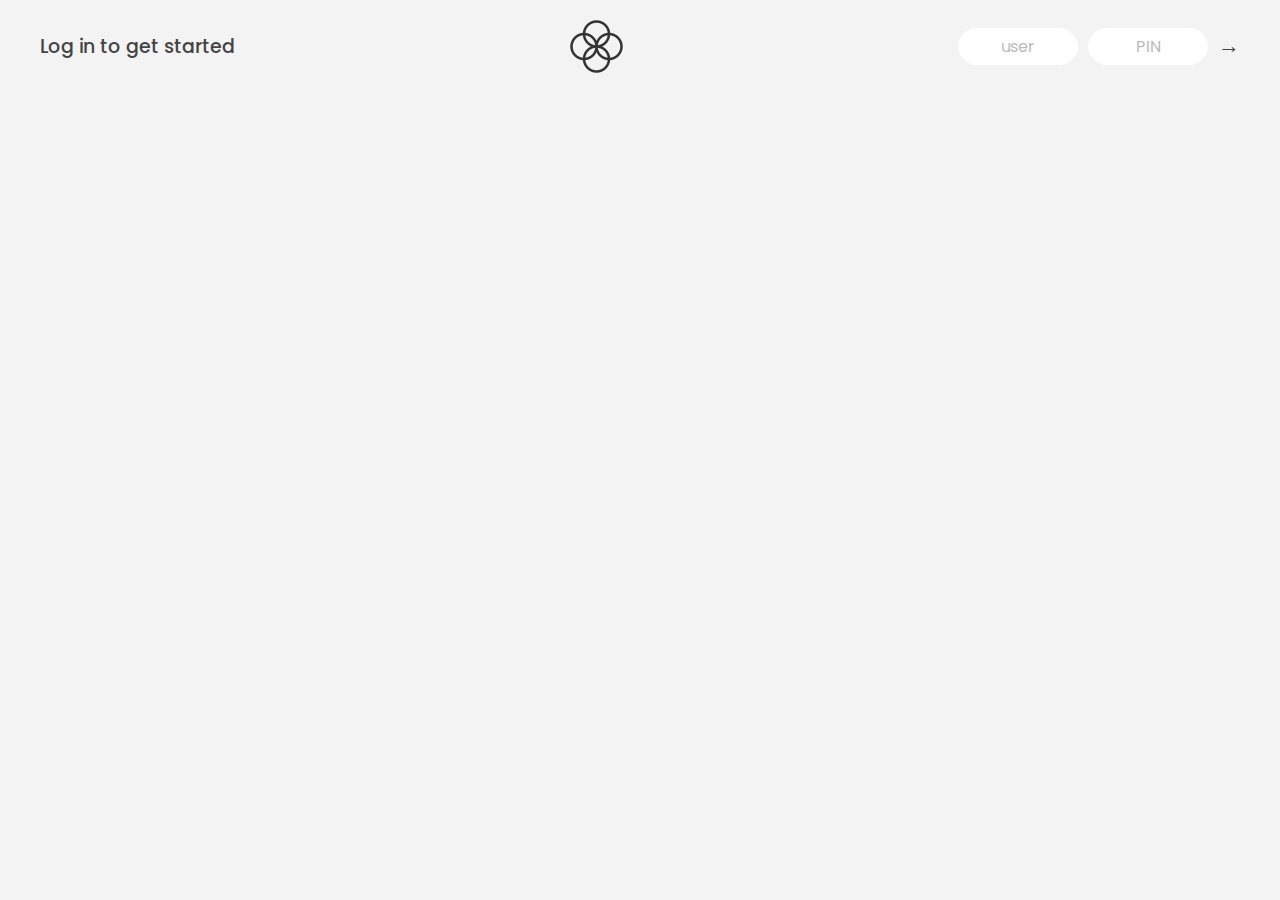
<file: BankistApp/index.html>
<!DOCTYPE html>
<html lang="en">
  <head>
    <meta charset="UTF-8" />
    <meta name="viewport" content="width=device-width, initial-scale=1.0" />
    <meta http-equiv="X-UA-Compatible" content="ie=edge" />
    <link rel="shortcut icon" type="image/png" href="/icon.png" />

    <link
      href="https://fonts.googleapis.com/css?family=Poppins:400,500,600&display=swap"
      rel="stylesheet"
    />

    <link rel="stylesheet" href="style.css" />
    <title>Bankist</title>
  </head>
  <body>
    <!-- TOP NAVIGATION -->
    <nav>
      <p class="welcome">Log in to get started</p>
      <img src="logo.png" alt="Logo" class="logo" />
      <form class="login">
        <input
          type="text"
          placeholder="user"
          class="login__input login__input--user"
        />
        <!-- In practice, use type="password" -->
        <input
          type="text"
          placeholder="PIN"
          maxlength="4"
          class="login__input login__input--pin"
        />
        <button class="login__btn">&rarr;</button>
      </form>
    </nav>

    <main class="app">
      <!-- BALANCE -->
      <div class="balance">
        <div>
          <p class="balance__label">Current balance</p>
          <p class="balance__date">
            As of <span class="date">05/03/2037</span>
          </p>
        </div>
        <p class="balance__value">0000€</p>
      </div>

      <!-- MOVEMENTS -->
      <div class="movements">
        <div class="movements__row">
          <div class="movements__type movements__type--deposit">2 deposit</div>
          <div class="movements__date">3 days ago</div>
          <div class="movements__value">4 000€</div>
        </div>
        <div class="movements__row">
          <div class="movements__type movements__type--withdrawal">
            1 withdrawal
          </div>
          <div class="movements__date">24/01/2037</div>
          <div class="movements__value">-378€</div>
        </div>
      </div>

      <!-- SUMMARY -->
      <div class="summary">
        <p class="summary__label">In</p>
        <p class="summary__value summary__value--in">0000€</p>
        <p class="summary__label">Out</p>
        <p class="summary__value summary__value--out">0000€</p>
        <p class="summary__label">Interest</p>
        <p class="summary__value summary__value--interest">0000€</p>
        <button class="btn--sort">&downarrow; SORT</button>
      </div>

      <!-- OPERATION: TRANSFERS -->
      <div class="operation operation--transfer">
        <h2>Transfer money</h2>
        <form class="form form--transfer">
          <input type="text" class="form__input form__input--to" />
          <input type="number" class="form__input form__input--amount" />
          <button class="form__btn form__btn--transfer">&rarr;</button>
          <label class="form__label">Transfer to</label>
          <label class="form__label">Amount</label>
        </form>
      </div>

      <!-- OPERATION: LOAN -->
      <div class="operation operation--loan">
        <h2>Request loan</h2>
        <form class="form form--loan">
          <input type="number" class="form__input form__input--loan-amount" />
          <button class="form__btn form__btn--loan">&rarr;</button>
          <label class="form__label form__label--loan">Amount</label>
        </form>
      </div>

      <!-- OPERATION: CLOSE -->
      <div class="operation operation--close">
        <h2>Close account</h2>
        <form class="form form--close">
          <input type="text" class="form__input form__input--user" />
          <input
            type="password"
            maxlength="6"
            class="form__input form__input--pin"
          />
          <button class="form__btn form__btn--close">&rarr;</button>
          <label class="form__label">Confirm user</label>
          <label class="form__label">Confirm PIN</label>
        </form>
      </div>

      <!-- LOGOUT TIMER -->
      <p class="logout-timer">
        You will be logged out in <span class="timer">05:00</span>
      </p>
    </main>

    <!-- <footer>
      &copy; by Jonas Schmedtmann. Don't claim as your own :)
    </footer> -->

    <script src="script.js"></script>
  </body>
</html>
</file>
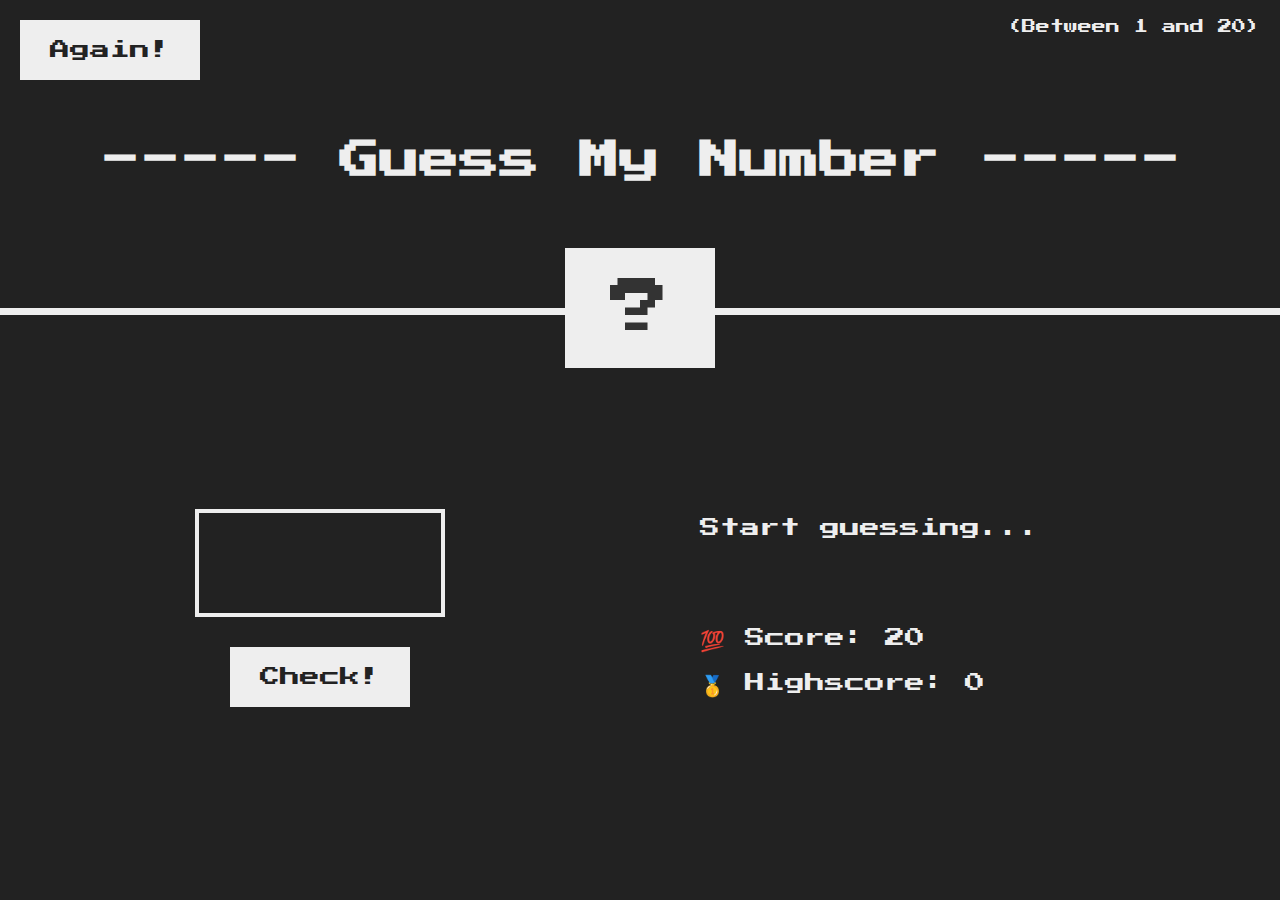
<file: GuessMyNumber/index.html>
<!DOCTYPE html>
<html lang="en">
  <head>
    <meta charset="UTF-8" />
    <meta name="viewport" content="width=device-width, initial-scale=1.0" />
    <meta http-equiv="X-UA-Compatible" content="ie=edge" />
    <link rel="stylesheet" href="style.css" />
    <title>Guess My Number!</title>
  </head>
  <body>
    <header>
      <h1>----- Guess My Number -----</h1>
      <p class="between">(Between 1 and 20)</p>
      <button class="btn again">Again!</button>
      <div class="number">?</div>
    </header>
    <main>
      <section class="left">
        <input type="number" class="guess" />
        <button class="btn check">Check!</button>
      </section>
      <section class="right">
        <p class="message">Start guessing...</p>
        <p class="label-score">💯 Score: <span class="score">20</span></p>
        <p class="label-highscore">
          🥇 Highscore: <span class="highscore">0</span>
        </p>
      </section>
    </main>
    <script src="script.js"></script>
  </body>
</html>
</file>
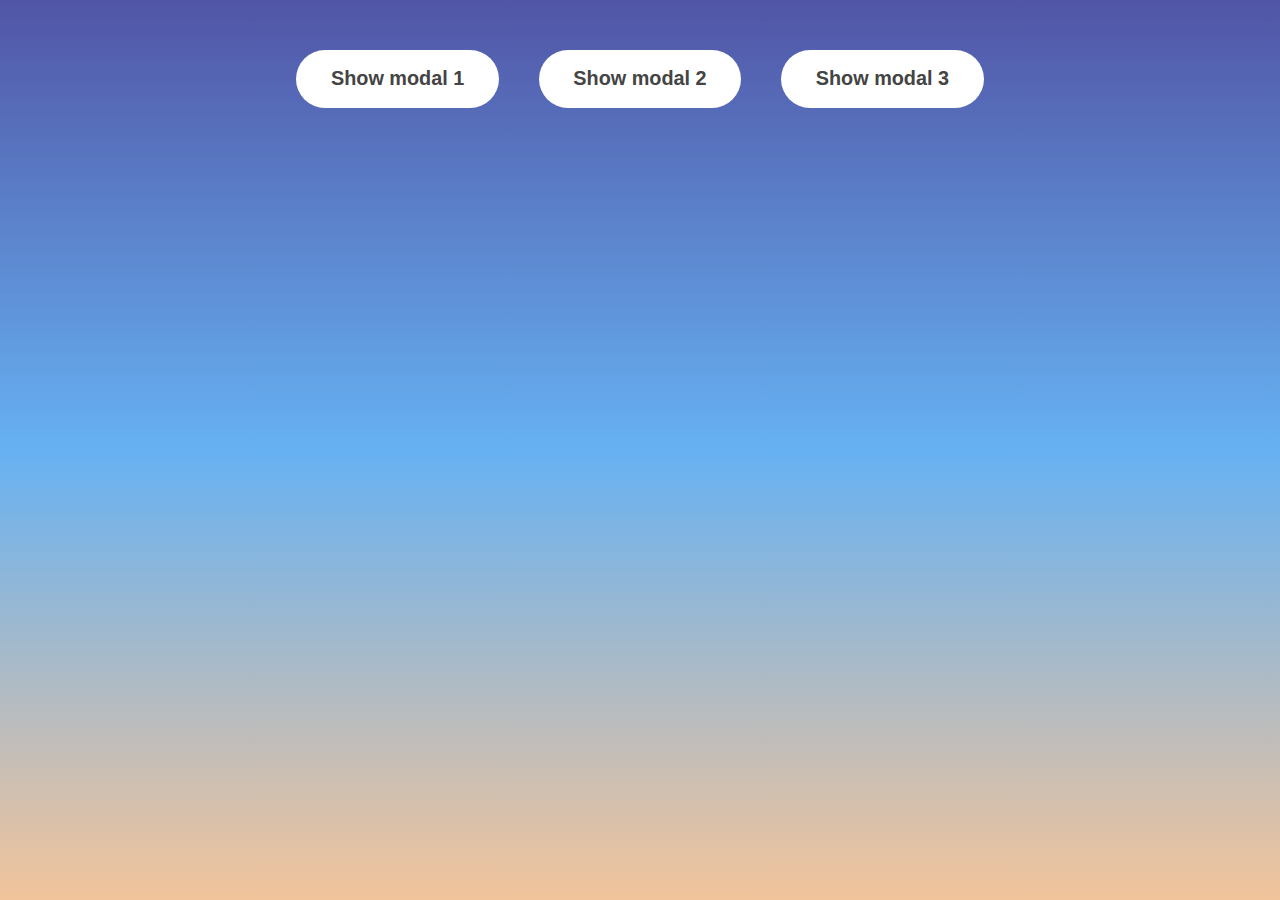
<file: Modal Window/index.html>
<!DOCTYPE html>
<html lang="en">
  <head>
    <meta charset="UTF-8" />
    <meta name="viewport" content="width=device-width, initial-scale=1.0" />
    <meta http-equiv="X-UA-Compatible" content="ie=edge" />
    <link rel="stylesheet" href="style.css" />
    <title>Modal window</title>
  </head>
  <body>
    <button class="show-modal">Show modal 1</button>
    <button class="show-modal">Show modal 2</button>
    <button class="show-modal">Show modal 3</button>

    <div class="modal hidden">
      <button class="close-modal">&times;</button>
      <h1>I'm a modal window 😍</h1>
      <p>
        Lorem ipsum dolor sit amet, consectetur adipisicing elit, sed do eiusmod
        tempor incididunt ut labore et dolore magna aliqua. Ut enim ad minim
        veniam, quis nostrud exercitation ullamco laboris nisi ut aliquip ex ea
        commodo consequat. Duis aute irure dolor in reprehenderit in voluptate
        velit esse cillum dolore eu fugiat nulla pariatur. Excepteur sint
        occaecat cupidatat non proident, sunt in culpa qui officia deserunt
        mollit anim id est laborum..
      </p>
    </div>
    <div class="overlay hidden"></div>

    <script src="script.js"></script>
  </body>
</html>
</file>
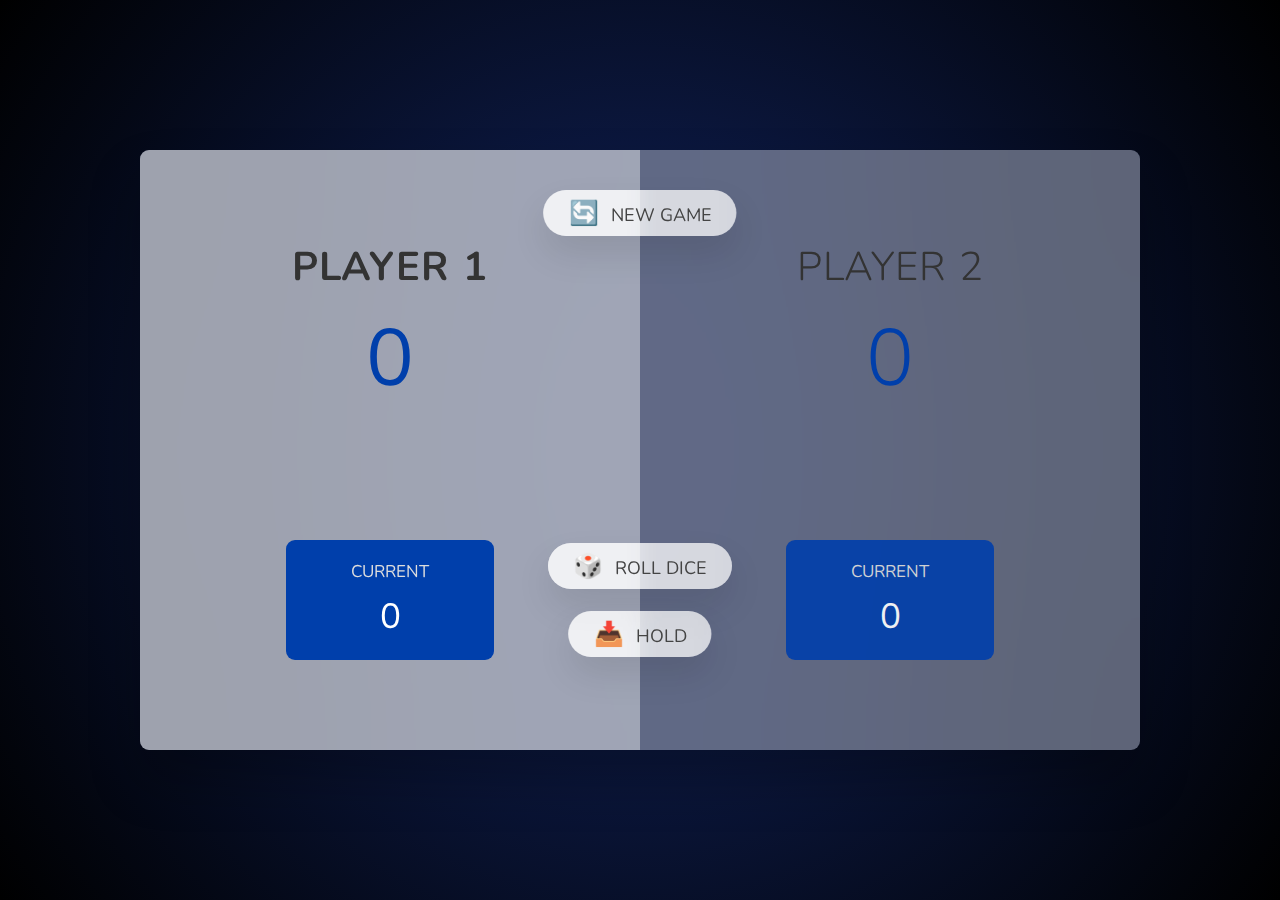
<file: Pig Game/index.html>
<!DOCTYPE html>
<html lang="en">
  <head>
    <meta charset="UTF-8" />
    <meta name="viewport" content="width=device-width, initial-scale=1.0" />
    <meta http-equiv="X-UA-Compatible" content="ie=edge" />
    <link rel="stylesheet" href="style.css" />
    <title>Pig Game</title>
  </head>
  <body>
    <main>
      <section class="player player--0 player--active">
        <h2 class="name" id="name--0">Player 1</h2>
        <p class="score" id="score--0">43</p>
        <div class="current">
          <p class="current-label">Current</p>
          <p class="current-score" id="current--0">0</p>
        </div>
      </section>
      <section class="player player--1">
        <h2 class="name" id="name--1">Player 2</h2>
        <p class="score" id="score--1">24</p>
        <div class="current">
          <p class="current-label">Current</p>
          <p class="current-score" id="current--1">0</p>
        </div>
      </section>

      <img src="dice-3.png" alt="Playing dice" class="dice" />
      <button class="btn btn--new">🔄 New game</button>
      <button class="btn btn--roll">🎲 Roll dice</button>
      <button class="btn btn--hold">📥 Hold</button>
    </main>
    <script src="script.js"></script>
  </body>
</html>
</file>
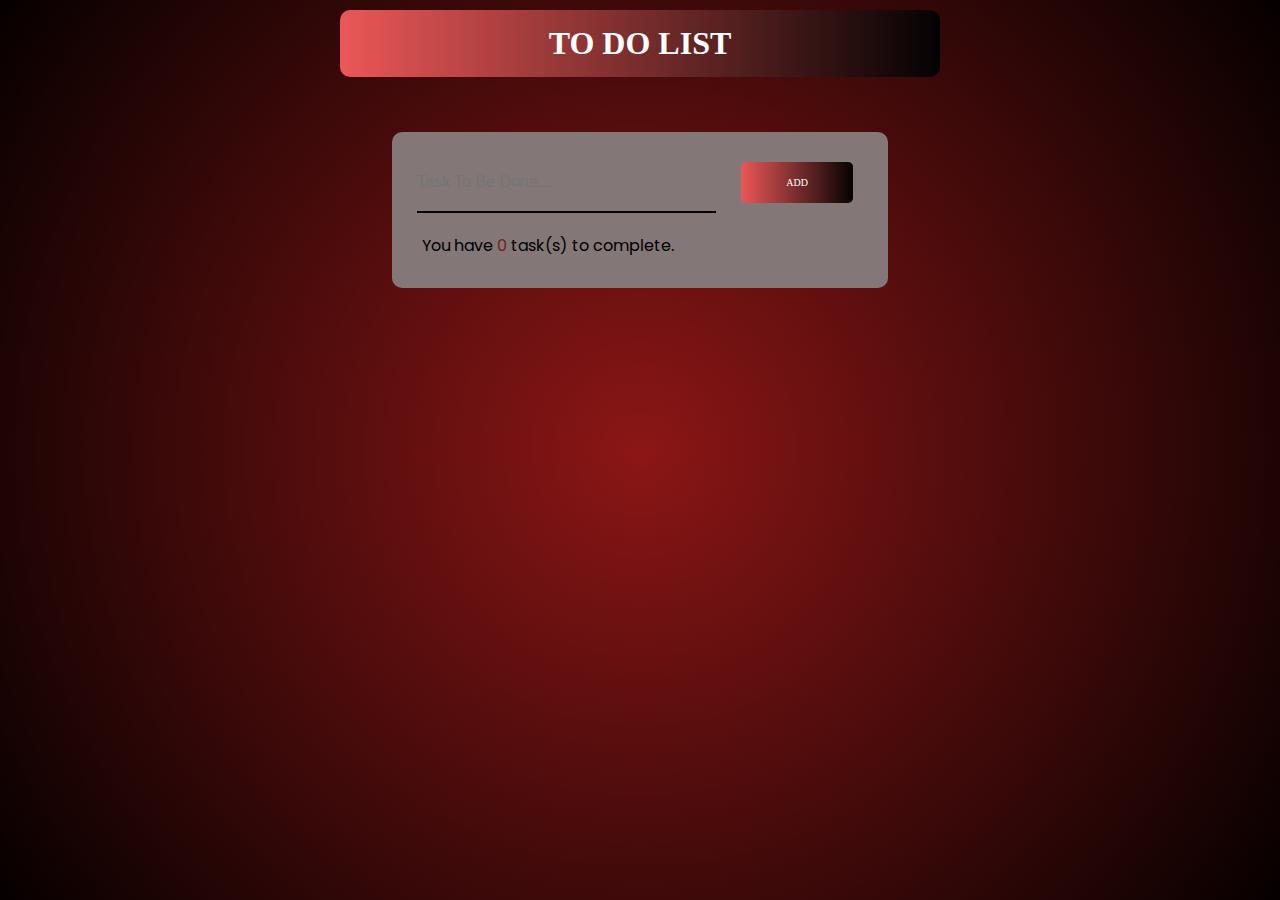
<file: ToDoList/index.html>
<!DOCTYPE html>
<html lang="en">
  <head>
    <meta charset="UTF-8" />
    <meta http-equiv="X-UA-Compatible" content="IE=edge" />
    <meta name="viewport" content="width=device-width, initial-scale=1.0" />
    <title>To Do List</title>
    <link
      rel="stylesheet"
      href="https://cdnjs.cloudflare.com/ajax/libs/font-awesome/6.4.2/css/all.min.css"
      integrity="sha512-z3gLpd7yknf1YoNbCzqRKc4qyor8gaKU1qmn+CShxbuBusANI9QpRohGBreCFkKxLhei6S9CQXFEbbKuqLg0DA=="
      crossorigin="anonymous"
      referrerpolicy="no-referrer"
    />
    <link
      rel="stylesheet"
      href="https://fonts.googleapis.com/css2?family=Poppins:wght@400;500&
    display=swap"
    />
    <link rel="stylesheet" href="style.css" />
  </head>
  <body>
    <header>
      <h1 class="btn-grad">To Do List</h1>
    </header>
    <div class="app">
      <div class="container">
        <div id="wrapper">
          <input type="text" placeholder="Task To Be Done..." />
          <button id="add-btn" class="btn-grad">Add</button>
        </div>
        <div id="tasks">
          <p id="pending-tasks">
            You have <span class="count-value">0</span> task(s) to complete.
          </p>
        </div>
      </div>
      <p id="error">Input can't be empty!</p>
    </div>

    <script src="script.js"></script>
  </body>
</html>
</file>
<file: BankistApp/style.css>
/*
 * Use this CSS to learn some intersting techniques,
 * in case you're wondering how I built the UI.
 * Have fun! 😁
 */

* {
  margin: 0;
  padding: 0;
  box-sizing: inherit;
}

html {
  font-size: 62.5%;
  box-sizing: border-box;
}

body {
  font-family: 'Poppins', sans-serif;
  color: #444;
  background-color: #f3f3f3;
  height: 100vh;
  padding: 2rem;
}

nav {
  display: flex;
  justify-content: space-between;
  align-items: center;
  padding: 0 2rem;
}

.welcome {
  font-size: 1.9rem;
  font-weight: 500;
}

.logo {
  height: 5.25rem;
}

.login {
  display: flex;
}

.login__input {
  border: none;
  padding: 0.5rem 2rem;
  font-size: 1.6rem;
  font-family: inherit;
  text-align: center;
  width: 12rem;
  border-radius: 10rem;
  margin-right: 1rem;
  color: inherit;
  border: 1px solid #fff;
  transition: all 0.3s;
}

.login__input:focus {
  outline: none;
  border: 1px solid #ccc;
}

.login__input::placeholder {
  color: #bbb;
}

.login__btn {
  border: none;
  background: none;
  font-size: 2.2rem;
  color: inherit;
  cursor: pointer;
  transition: all 0.3s;
}

.login__btn:hover,
.login__btn:focus,
.btn--sort:hover,
.btn--sort:focus {
  outline: none;
  color: #777;
}

/* MAIN */
.app {
  position: relative;
  max-width: 100rem;
  margin: 4rem auto;
  display: grid;
  grid-template-columns: 4fr 3fr;
  grid-template-rows: auto repeat(3, 15rem) auto;
  gap: 2rem;

  /* NOTE This creates the fade in/out anumation */
  opacity: 0;
  transition: all 1s;
}

.balance {
  grid-column: 1 / span 2;
  display: flex;
  align-items: flex-end;
  justify-content: space-between;
  margin-bottom: 2rem;
}

.balance__label {
  font-size: 2.2rem;
  font-weight: 500;
  margin-bottom: -0.2rem;
}

.balance__date {
  font-size: 1.4rem;
  color: #888;
}

.balance__value {
  font-size: 4.5rem;
  font-weight: 400;
}

/* MOVEMENTS */
.movements {
  grid-row: 2 / span 3;
  background-color: #fff;
  border-radius: 1rem;
  overflow: scroll;
}

.movements__row {
  padding: 2.25rem 4rem;
  display: flex;
  align-items: center;
  border-bottom: 1px solid #eee;
}

.movements__type {
  font-size: 1.1rem;
  text-transform: uppercase;
  font-weight: 500;
  color: #fff;
  padding: 0.1rem 1rem;
  border-radius: 10rem;
  margin-right: 2rem;
}

.movements__date {
  font-size: 1.1rem;
  text-transform: uppercase;
  font-weight: 500;
  color: #666;
}

.movements__type--deposit {
  background-image: linear-gradient(to top left, #39b385, #9be15d);
}

.movements__type--withdrawal {
  background-image: linear-gradient(to top left, #e52a5a, #ff585f);
}

.movements__value {
  font-size: 1.7rem;
  margin-left: auto;
}

/* SUMMARY */
.summary {
  grid-row: 5 / 6;
  display: flex;
  align-items: baseline;
  padding: 0 0.3rem;
  margin-top: 1rem;
}

.summary__label {
  font-size: 1.2rem;
  font-weight: 500;
  text-transform: uppercase;
  margin-right: 0.8rem;
}

.summary__value {
  font-size: 2.2rem;
  margin-right: 2.5rem;
}

.summary__value--in,
.summary__value--interest {
  color: #66c873;
}

.summary__value--out {
  color: #f5465d;
}

.btn--sort {
  margin-left: auto;
  border: none;
  background: none;
  font-size: 1.3rem;
  font-weight: 500;
  cursor: pointer;
}

/* OPERATIONS */
.operation {
  border-radius: 1rem;
  padding: 3rem 4rem;
  color: #333;
}

.operation--transfer {
  background-image: linear-gradient(to top left, #ffb003, #ffcb03);
}

.operation--loan {
  background-image: linear-gradient(to top left, #39b385, #9be15d);
}

.operation--close {
  background-image: linear-gradient(to top left, #e52a5a, #ff585f);
}

h2 {
  margin-bottom: 1.5rem;
  font-size: 1.7rem;
  font-weight: 600;
  color: #333;
}

.form {
  display: grid;
  grid-template-columns: 2.5fr 2.5fr 1fr;
  grid-template-rows: auto auto;
  gap: 0.4rem 1rem;
}

/* Exceptions for interst */
.form.form--loan {
  grid-template-columns: 2.5fr 1fr 2.5fr;
}
.form__label--loan {
  grid-row: 2;
}
/* End exceptions */

.form__input {
  width: 100%;
  border: none;
  background-color: rgba(255, 255, 255, 0.4);
  font-family: inherit;
  font-size: 1.5rem;
  text-align: center;
  color: #333;
  padding: 0.3rem 1rem;
  border-radius: 0.7rem;
  transition: all 0.3s;
}

.form__input:focus {
  outline: none;
  background-color: rgba(255, 255, 255, 0.6);
}

.form__label {
  font-size: 1.3rem;
  text-align: center;
}

.form__btn {
  border: none;
  border-radius: 0.7rem;
  font-size: 1.8rem;
  background-color: #fff;
  cursor: pointer;
  transition: all 0.3s;
}

.form__btn:focus {
  outline: none;
  background-color: rgba(255, 255, 255, 0.8);
}

.logout-timer {
  padding: 0 0.3rem;
  margin-top: 1.9rem;
  text-align: right;
  font-size: 1.25rem;
}

.timer {
  font-weight: 600;
}
</file>
<file: GuessMyNumber/style.css>
@import url("https://fonts.googleapis.com/css?family=Press+Start+2P&display=swap");

* {
  margin: 0;
  padding: 0;
  box-sizing: inherit;
}

html {
  font-size: 62.5%;
  box-sizing: border-box;
}

body {
  font-family: "Press Start 2P", sans-serif;
  color: #eee;
  background-color: #222;
  /* background-color: #60b347; */
}

/* LAYOUT */
header {
  position: relative;
  height: 35vh;
  border-bottom: 7px solid #eee;
}

main {
  height: 65vh;
  color: #eee;
  display: flex;
  align-items: center;
  justify-content: space-around;
}

.left {
  width: 52rem;
  display: flex;
  flex-direction: column;
  align-items: center;
}

.right {
  width: 52rem;
  font-size: 2rem;
}

/* ELEMENTS STYLE */
h1 {
  font-size: 4rem;
  text-align: center;
  position: absolute;
  width: 100%;
  top: 52%;
  left: 50%;
  transform: translate(-50%, -50%);
}

.number {
  background: #eee;
  color: #333;
  font-size: 6rem;
  width: 15rem;
  padding: 3rem 0rem;
  text-align: center;
  position: absolute;
  bottom: 0;
  left: 50%;
  transform: translate(-50%, 50%);
}

.between {
  font-size: 1.4rem;
  position: absolute;
  top: 2rem;
  right: 2rem;
}

.again {
  position: absolute;
  top: 2rem;
  left: 2rem;
}

.guess {
  background: none;
  border: 4px solid #eee;
  font-family: inherit;
  color: inherit;
  font-size: 5rem;
  padding: 2.5rem;
  width: 25rem;
  text-align: center;
  display: block;
  margin-bottom: 3rem;
}

.btn {
  border: none;
  background-color: #eee;
  color: #222;
  font-size: 2rem;
  font-family: inherit;
  padding: 2rem 3rem;
  cursor: pointer;
}

.btn:hover {
  background-color: #ccc;
}

.message {
  margin-bottom: 8rem;
  height: 3rem;
}

.label-score {
  margin-bottom: 2rem;
}
</file>
<file: Modal Window/style.css>
* {
  margin: 0;
  padding: 0;
  box-sizing: inherit;
}

html {
  font-size: 62%;
  box-sizing: border-box;
}

body {
  font-family: sans-serif;
  color: #333;
  line-height: 1.5;
  height: 100vh;
  position: relative;
  display: flex;
  align-items: flex-start;
  justify-content: center;
  background: linear-gradient(#5155a6, #66b1f2, #f2c49b);
}

.show-modal {
  font-size: 2rem;
  font-weight: 600;
  padding: 1.8rem 3.5rem;
  margin: 5rem 2rem;
  border: none;
  background-color: #fff;
  color: #444;
  border-radius: 10rem;
  cursor: pointer;
}

.close-modal {
  position: absolute;
  top: 1.2rem;
  right: 2rem;
  font-size: 5rem;
  color: #333;
  cursor: pointer;
  border: none;
  background: none;
}

h1 {
  font-size: 2.5rem;
  margin-bottom: 2rem;
}

p {
  font-size: 1.8rem;
}

/* -------------------------- */
/* CLASSES TO MAKE MODAL WORK */
.hidden {
  display: none;
}

.modal {
  position: absolute;
  top: 50%;
  left: 50%;
  transform: translate(-50%, -50%);
  width: 70%;

  background-color: white;
  padding: 6rem;
  border-radius: 5px;
  box-shadow: 0 3rem 5rem rgba(0, 0, 0, 0.3);
  z-index: 10;
}

.overlay {
  position: absolute;
  top: 0;
  left: 0;
  width: 100%;
  height: 100%;
  background-color: rgba(0, 0, 0, 0.6);
  backdrop-filter: blur(3px);
  z-index: 5;
}
</file>
<file: Pig Game/style.css>
@import url('https://fonts.googleapis.com/css2?family=Nunito&display=swap');

* {
  margin: 0;
  padding: 0;
  box-sizing: inherit;
}

html {
  font-size: 62.5%;
  box-sizing: border-box;
}

body {
  font-family: 'Nunito', sans-serif;
  font-weight: 400;
  height: 100vh;
  color: #333;
  background-image: radial-gradient(
    circle,
    rgba(18, 37, 99, 1) 0%,
    rgba(0, 0, 0, 1) 100%
  );
  display: flex;
  align-items: center;
  justify-content: center;
}

/* LAYOUT */
main {
  position: relative;
  width: 100rem;
  height: 60rem;
  background-color: rgba(255, 255, 255, 0.35);
  backdrop-filter: blur(200px);
  filter: blur();
  box-shadow: 0 3rem 5rem rgba(0, 0, 0, 0.25);
  border-radius: 9px;
  overflow: hidden;
  display: flex;
}

.player {
  flex: 50%;
  padding: 9rem;
  display: flex;
  flex-direction: column;
  align-items: center;
  transition: all 0.75s;
}

/* ELEMENTS */
.name {
  position: relative;
  font-size: 4rem;
  text-transform: uppercase;
  letter-spacing: 1px;
  word-spacing: 2px;
  font-weight: 300;
  margin-bottom: 1rem;
}

.score {
  font-size: 8rem;
  font-weight: 300;
  color: #003fab;
  margin-bottom: auto;
}

.player--active {
  background-color: rgba(255, 255, 255, 0.4);
}
.player--active .name {
  font-weight: 700;
}
.player--active .score {
  font-weight: 400;
}

.player--active .current {
  opacity: 1;
}

.current {
  background-color: #003fab;
  opacity: 0.9;
  border-radius: 9px;
  color: #fff;
  width: 65%;
  padding: 2rem;
  text-align: center;
  transition: all 0.75s;
}

.current-label {
  text-transform: uppercase;
  margin-bottom: 1rem;
  font-size: 1.7rem;
  color: #ddd;
}

.current-score {
  font-size: 3.5rem;
}

/* ABSOLUTE POSITIONED ELEMENTS */
.btn {
  position: absolute;
  left: 50%;
  transform: translateX(-50%);
  color: #444;
  background: none;
  border: none;
  font-family: inherit;
  font-size: 1.8rem;
  text-transform: uppercase;
  cursor: pointer;
  font-weight: 400;
  transition: all 0.2s;

  background-color: white;
  background-color: rgba(255, 255, 255, 0.6);
  backdrop-filter: blur(10px);

  padding: 0.7rem 2.5rem;
  border-radius: 50rem;
  box-shadow: 0 1.75rem 3.5rem rgba(0, 0, 0, 0.1);
}

.btn::first-letter {
  font-size: 2.4rem;
  display: inline-block;
  margin-right: 0.7rem;
}

.btn--new {
  top: 4rem;
}
.btn--roll {
  top: 39.3rem;
}
.btn--hold {
  top: 46.1rem;
}

.btn:active {
  transform: translate(-50%, 3px);
  box-shadow: 0 1rem 2rem rgba(0, 0, 0, 0.15);
}

.btn:focus {
  outline: none;
}

.dice {
  position: absolute;
  left: 50%;
  top: 16.5rem;
  transform: translateX(-50%);
  height: 10rem;
  box-shadow: 0 2rem 5rem rgba(0, 0, 0, 0.2);
}

.player--winner {
  background-color: #635f5e;
}

.player--winner .name {
  font-weight: 700;
  color: #003fab;
}

.hidden {
  display: none;
}
</file>
<file: ToDoList/style.css>
* {
  padding: 0;
  margin: 0;
  box-sizing: border-box;
}

body {
  height: 100vh;
  background: radial-gradient(
    circle,
    rgba(140, 22, 22, 1) 0%,
    rgba(6, 0, 0, 1) 100%
  );
}

header {
  display: flex;
  justify-content: center;
  align-items: center;
}
h1 {
  text-align: center;
  width: 600px;
}

.btn-grad {
  background-image: linear-gradient(
    to right,
    #eb5757 0%,
    #000000 51%,
    #eb5757 100%
  );
  font-family: Cambria, Cochin, Georgia, Times, "Times New Roman", serif;
  margin: 10px;
  padding: 15px 45px;
  text-align: center;
  text-transform: uppercase;
  transition: 0.5s;
  background-size: 200% auto;
  color: white;
  border-radius: 10px;
  display: block;
}

.btn-grad:hover {
  background-position: right center; /* change the direction of the change here */
  color: #fff;
  text-decoration: none;
}

.app {
  font-family: "Poppins", sans-serif;
  width: min(95vw, 31rem);
  position: absolute;
  margin: auto;
  left: 0;
  right: 0;
  top: 2rem;
}

.container {
  margin-top: 100px;
  padding: 20px 25px;
  background-color: rgb(131, 119, 119);
  border-radius: 10px;
}

#wrapper {
  position: relative;
  display: grid;
  grid-template-columns: 9fr 3fr;
  gap: 15px;
}

#wrapper input {
  width: 100%;
  background: transparent;
  color: #111111;
  font-size: 1em;
  border: none;
  border-bottom: 2px solid black;
}

#wrapper input:focus {
  outline: none;
  border-color: #a21212;
}

#wrapper button {
  position: relative;
  border-radius: 5px;
  font-weight: 500;
  font-size: 10px;
  background-color: bisque;
  border: none;
  outline: none;
  color: #ffffff;
  cursor: pointer;
}

#tasks {
  margin-top: 10px;
  border-radius: 5px;
  width: 100%;
  position: relative;
  padding: 10px 5px;
}

.task {
  background-color: #ffffff;
  padding: 8px 10px;
  display: grid;
  grid-template-columns: 1fr 8fr 2fr 2fr;
  border-radius: 5px;
  box-shadow: 0 5px 10px rgba(0, 0, 0, 0.1);
  align-items: center;
  cursor: pointer;
  gap: 2px;
}
.task:not(:first-child) {
  margin-top: 10px;
}

.task input[type="checkbox"] {
  position: relative;
  appearance: none;
  height: 20px;
  width: 20px;
  border-radius: 50%;
  border: 2px solid #e1e1e1;
}

.task input[type="checkbox"]::before {
  content: "";
  position: absolute;
  transform: translate(-50%, -50%);
  top: 50%;
  left: 50%;
}

.task input[type="checkbox"]:checked {
  background-color: black;
  border-color: black;
}

.task input[type="checkbox"]:checked:before {
  position: absolute;
  content: "\f00c";
  color: #ffffff;
  font-size: 8px;
  font-family: "Font Awesome 5 Free";
  font-weight: 900;
}

.task span {
  font: 9px;
  font-weight: 400;
  word-break: break-all; /* Uzun taskları bir alt satıra kaydırır. */
}

.task button {
  color: #ffffff;
  width: 100%;
  padding: 10px 0;
  border-radius: 5px;
  border: none;
  cursor: pointer;
  outline: none;
}

.edit {
  background-color: black;
}

.delete {
  background-color: #8e2626;
  margin-right: 10px;
}

#pending-tasks span {
  color: #722323;
}

.completed {
  text-decoration: line-through;
  color: #a0a0a0;
}

#error {
  text-align: center;
  background-color: #722323;
  color: black;
  margin-top: 10px;
  padding: 10px 0;
  border-radius: 10px;
  display: none;
}
</file>
